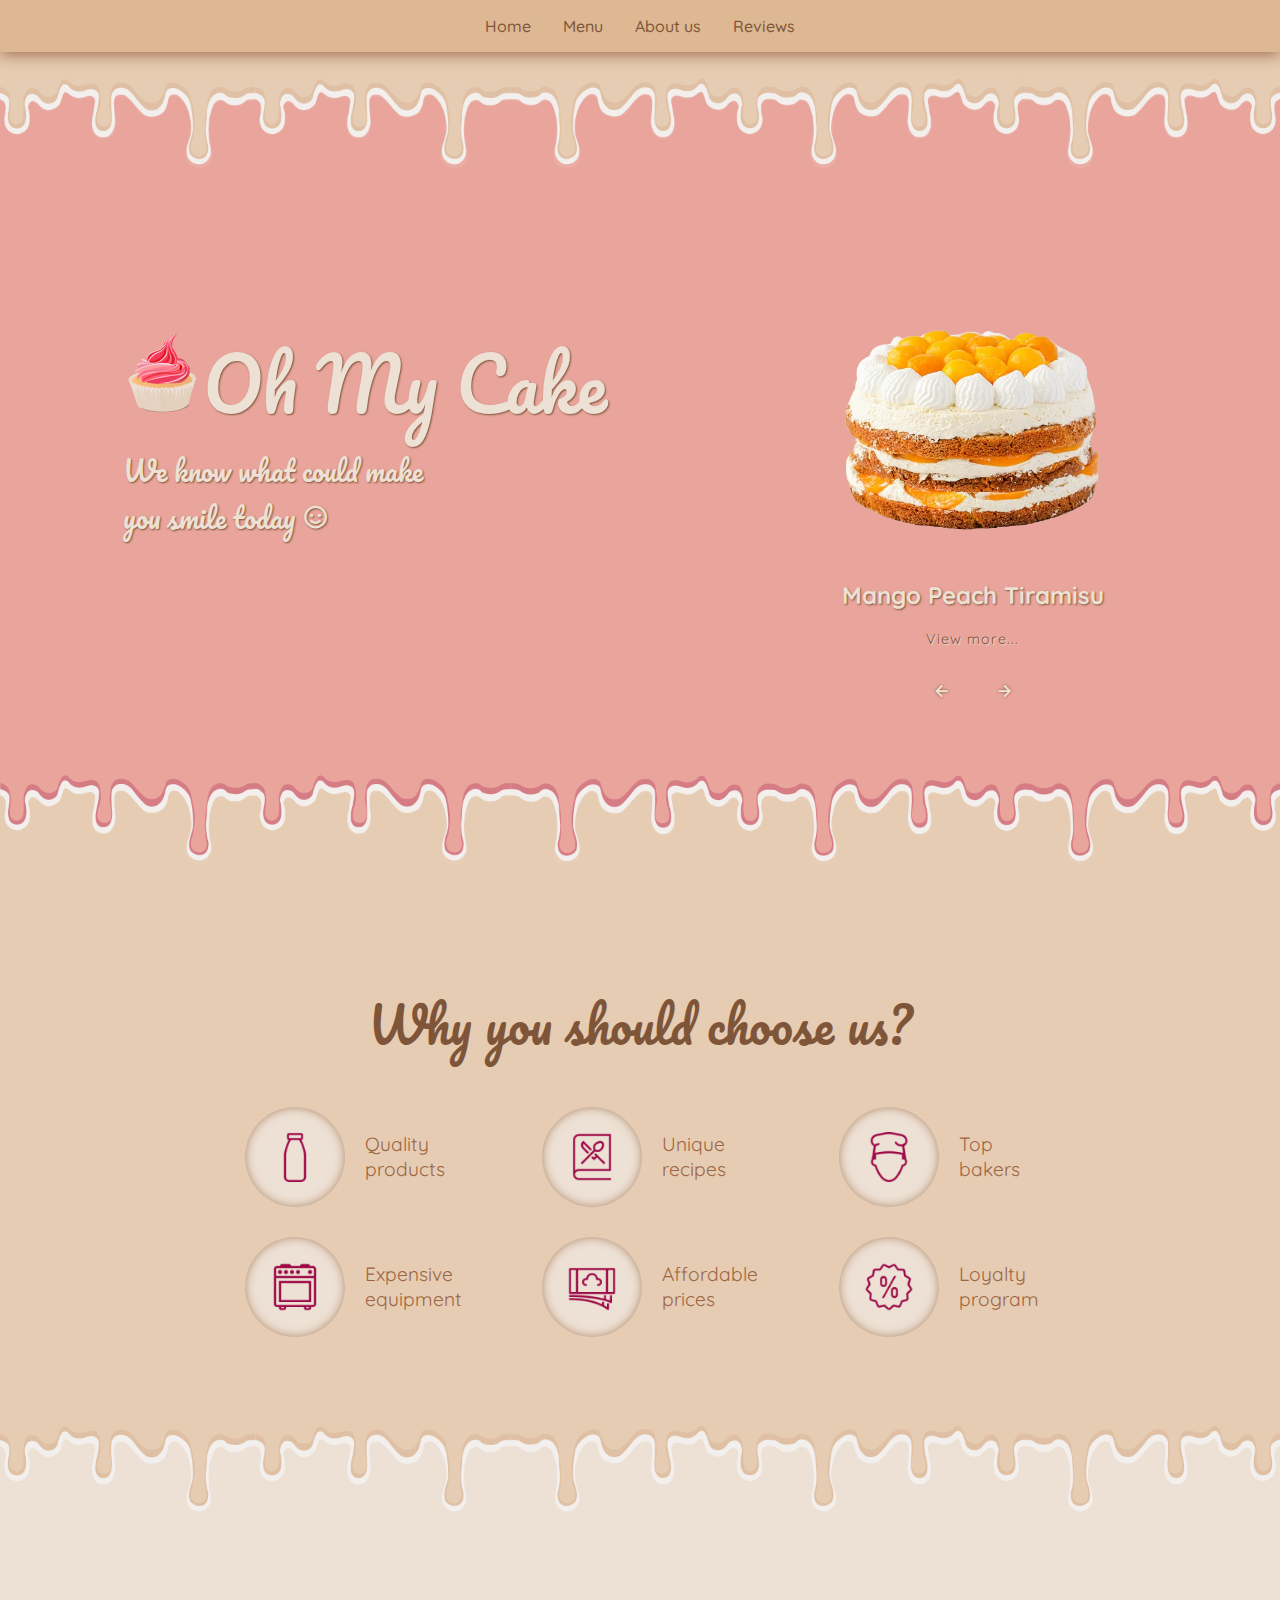
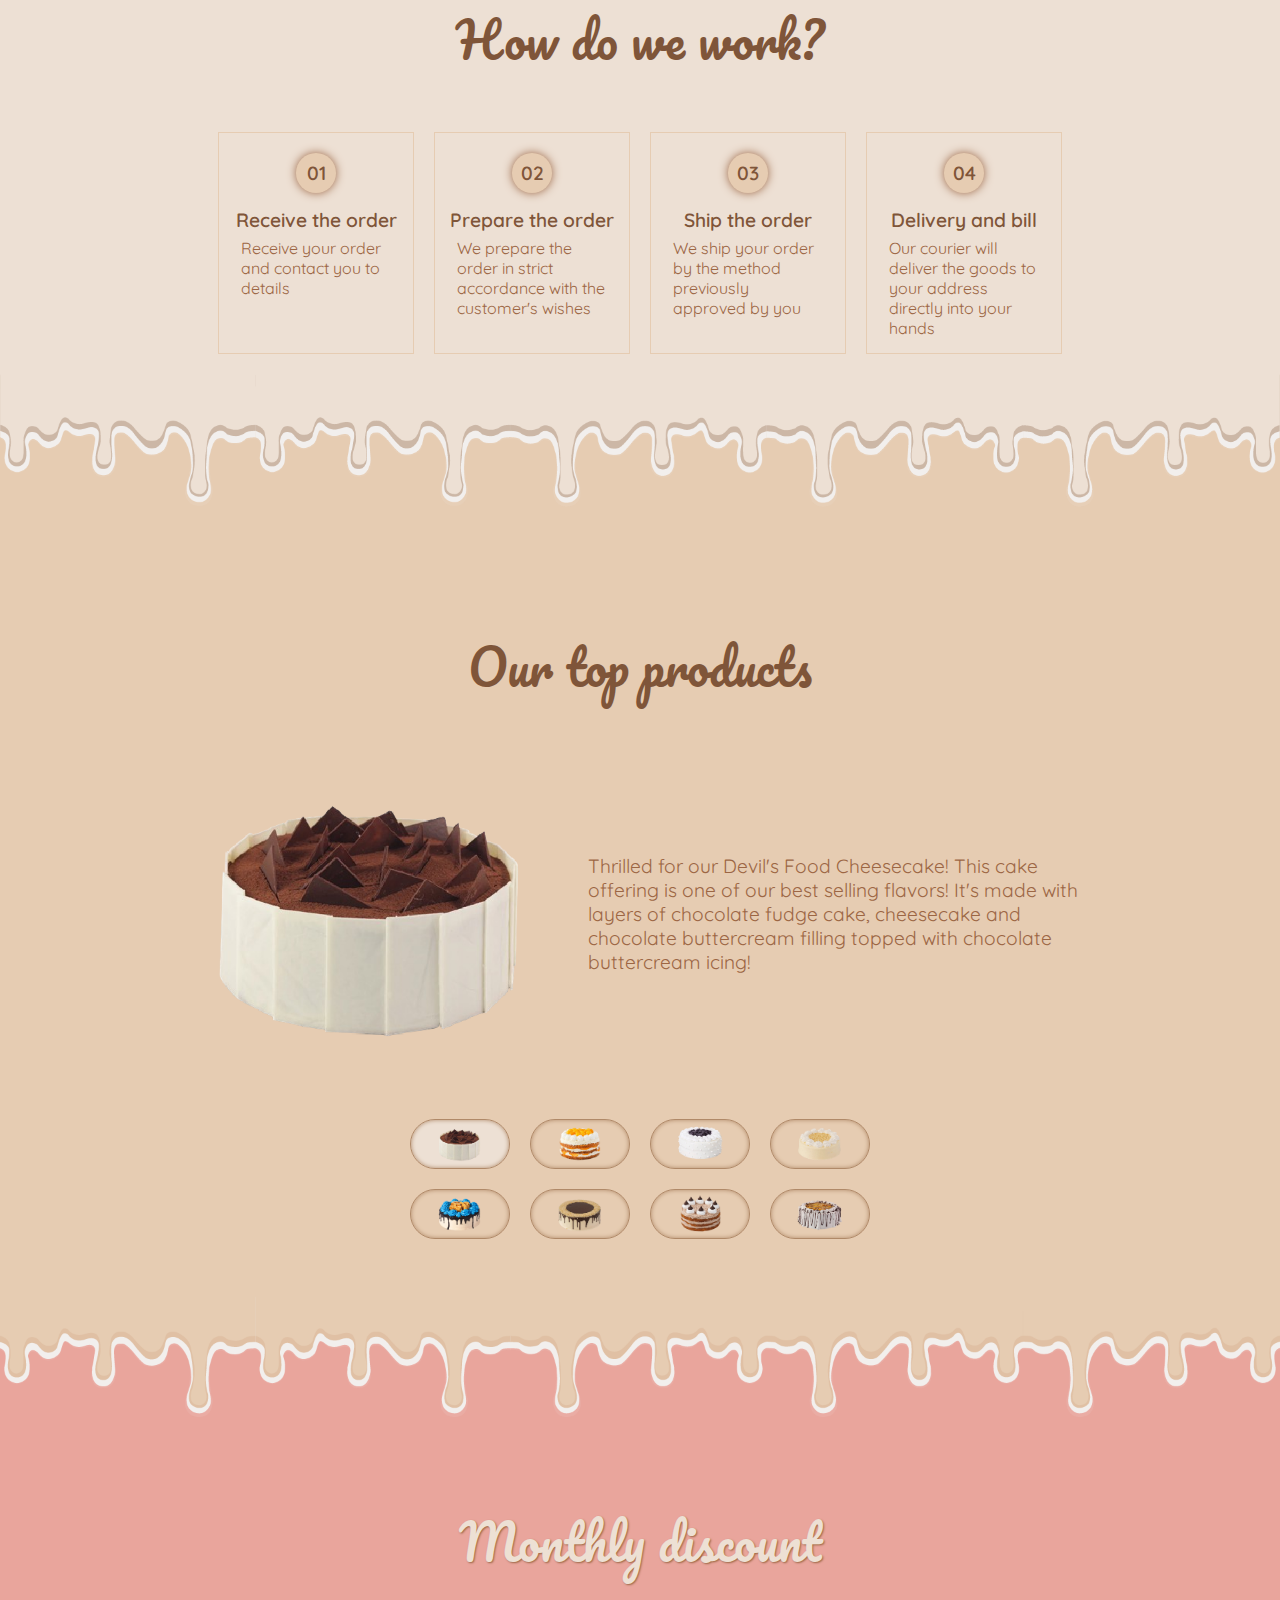
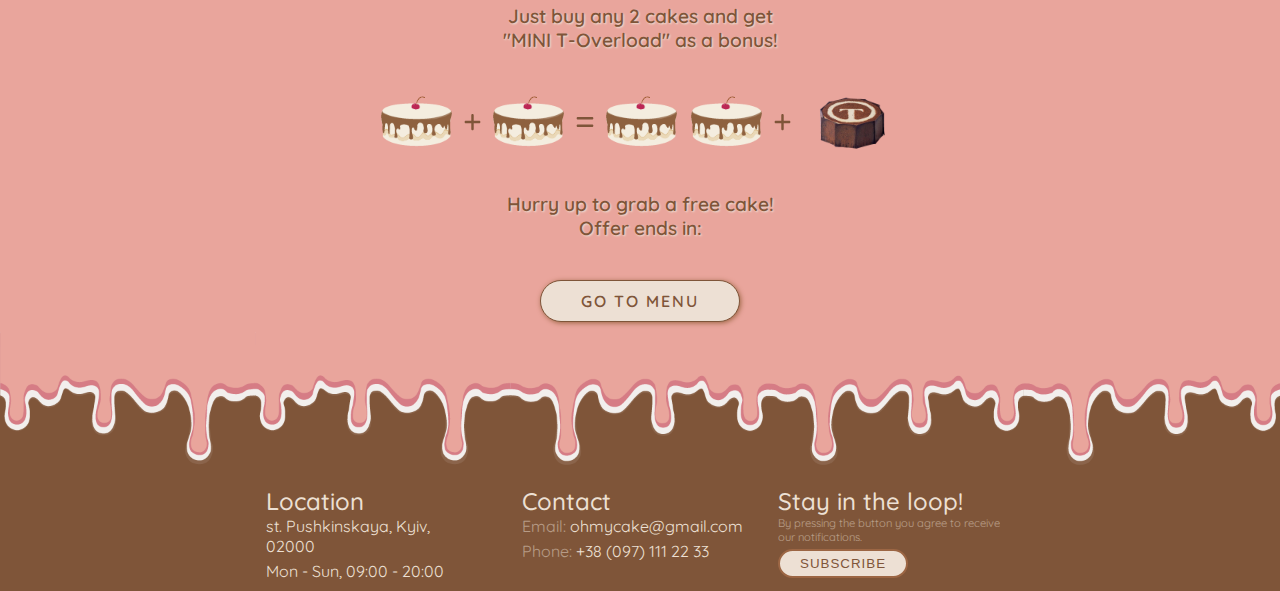
<file: index.html>
<!DOCTYPE html>
<html lang="en">
<head>
    <meta charset="UTF-8">
    <meta name="viewport" content="width=device-width, initial-scale=1.0">
    <title>OMC | Homepage</title>
    <link rel="icon" href="src/images/logo/no-text-16x16.png">
    <link href='https://unpkg.com/boxicons@2.1.4/css/boxicons.min.css' rel='stylesheet'>
    <link rel="stylesheet" href="css/style.css">
</head>
<body>
    <div class="wrapper" style="padding-top: 0px;">
        <header class="header-homepage">
            <nav class="navbar">
                <input type="checkbox" id="navbar-toggle">
                <label for="navbar-toggle" class="navbar-toggle">
                    <span></span>
                </label>
                <ul class="navbar__list">
                    <li class="navbar__item">
                        <a href="index.html" class="navbar__link">Home</a>
                    </li>
                    <li class="navbar__item">
                        <a href="pages/menu.html" class="navbar__link">Menu</a>
                    </li>
                    <li class="navbar__item">
                        <a href="pages/about.html" class="navbar__link">About us</a>
                    </li>
                    <li class="navbar__item">
                        <a href="pages/reviews.html" class="navbar__link">Reviews</a>
                    </li>
                    <li class="navbar__item">
                        <span class="navbar__row">ohmycake@gmail.com</span>
                        <span class="navbar__row">+38 (097) 111 22 33</span>
                        <span class="navbar__ navrowbar__row--mod">Oh My Cake</span>
                    </li>
                </ul>
                <a href="index.html" class="navbar__logo">
                    <img class="navbar__image" src="src/images/logo/text-100x100.png" alt="logo">
                </a>
            </nav>

            <section class="hero">
                <div class="container-xl">
                    <h2 class="hero__title">
                        <img src="src/images/logo/no-text-80x80.png" alt="logo_80x80" class="hero__logo">
                        <span class="hero__title--primary">Oh My Cake</span>
                        <span class="hero__title--secondary">
                            We know what could make you smile today
                            <i class='bx bx-smile' ></i>
                        </span>
                    </h2>
                    <div class="hero__slider slider">
                        <h3 class="slider__title">We know what could make 
                            <span class="slider__title--spec">you smile today</span>
                        </h3>
                        <div class="slider__box">
                            <div class="slider__item current">
                                <div class="slider__item-image slider__item-image--first"></div>
                                <h4 class="slider__item-title">Mango Peach Tiramisu</h4>
                                <a href="pages/menu.html" class="slider__item-link">View more...</a>
                            </div>
                            <div class="slider__item">
                                <div class="slider__item-image slider__item-image--second"></div>
                                <h4 class="slider__item-title">Red Velvet Cheesecake</h4>
                                <a href="pages/menu.html" class="slider__item-link">View more...</a>
                            </div>
                            <div class="slider__item">
                                <div class="slider__item-image slider__item-image--third"></div>
                                <h4 class="slider__item-title">Devil's Food Cheesecake</h4>
                                <a href="pages/menu.html" class="slider__item-link">View more...</a>
                            </div>
                        </div>
                        <div class="slider__buttons">
                            <button class="slider__prev">
                                <i class='bx bx-left-arrow-alt'></i>
                            </button>
                            <button class="slider__next">
                                <i class='bx bx-right-arrow-alt'></i>
                            </button>
                        </div>
                    </div>
                </div>
            </section>
        </header>

        <main class="main-homepage">
            <section class="about">
                <div class="container-xl">
                    <h2 class="about__title">Why you should choose us?</h2>
                    <div class="about__box">
                        <div class="about__item">
                            <div class="about__logo">
                                <img src="src/images/homepage/main/about/MilkLogo.png" alt="MilkLogo" class="about__image">
                            </div>
                            <p class="about__info">Quality products</p>
                        </div>
                        <div class="about__item">
                            <div class="about__logo">
                                <img src="src/images/homepage/main/about/RecipeLogo.png" alt="RecipeLogo" class="about__image">
                            </div>
                            <p class="about__info">Unique recipes</p>
                        </div>
                        <div class="about__item">
                            <div class="about__logo">
                                <img src="src/images/homepage/main/about/BakerLogo.png" alt="BakerLogo" class="about__image">
                            </div>
                            <p class="about__info">Top bakers</p>
                        </div>
                        <div class="about__item">
                            <div class="about__logo">
                                <img src="src/images/homepage/main/about/OvenLogo.png" alt="OvenLogo" class="about__image">
                            </div>
                            <p class="about__info">Expensive equipment</p>
                        </div>
                        <div class="about__item">
                            <div class="about__logo">
                                <img src="src/images/homepage/main/about/CashLogo.png" alt="CashLogo" class="about__image">
                            </div>
                            <p class="about__info">Affordable prices</p>
                        </div>
                        <div class="about__item">
                            <div class="about__logo">
                                <img src="src/images/homepage/main/about/LoyaltyLogo.png" alt="LoyaltyLogo" class="about__image">
                            </div>
                            <p class="about__info">Loyalty program</p>
                        </div>
                    </div>
                </div>
            </section>

            <section class="workflow">
                <div class="container-xl">
                    <h2 class="workflow__title">How do we work?</h2>
                    <div class="workflow__box">
                        <div class="workflow__item">
                            <div class="workflow__numbox">
                                <span class="workflow__num">01</span>
                            </div>
                            <p class="workflow__text workflow__text--primary">Receive the order</p>
                            <p class="workflow__text workflow__text--secondary">Receive your order and contact you to details</p>
                        </div>
                        <div class="workflow__item">
                            <div class="workflow__numbox">
                                <span class="workflow__num">02</span>
                            </div>
                            <p class="workflow__text workflow__text--primary">Prepare the order</p>
                            <p class="workflow__text workflow__text--secondary">We prepare the order in strict accordance with the customer's wishes</p>
                        </div>
                        <div class="workflow__item">
                            <div class="workflow__numbox">
                                <span class="workflow__num">03</span>
                            </div>
                            <p class="workflow__text workflow__text--primary">Ship the order</p>
                            <p class="workflow__text workflow__text--secondary">We ship your order by the method previously approved by you</p>
                        </div>
                        <div class="workflow__item">
                            <div class="workflow__numbox">
                                <span class="workflow__num">04</span>
                            </div>
                            <p class="workflow__text workflow__text--primary">Delivery and bill</p>
                            <p class="workflow__text workflow__text--secondary">Our courier will deliver the goods to your address directly into your hands</p>
                        </div>
                    </div>
                </div>
            </section>

            <section class="top-products">
                <div class="container-xl">
                    <h2 class="top-products__title">Our top products</h2>
                    <div class="top-products__container">
                        <img src="src/images/homepage/main/products/DevilsFood.png" alt="" class="top-products__image">
                        <p class="top-products__info">
                            Thrilled for our Devil's Food Cheesecake! This cake offering is one of our best selling flavors! It's made with layers of chocolate fudge cake, cheesecake and chocolate buttercream filling topped with chocolate buttercream icing!
                        </p>
                    </div>
                    <div class="top-products__buttons">
                        <button id="DevilsFood" class="active"></button>
                        <button id="MangoPeach"></button>
                        <button id="BlueberryCheese"></button>
                        <button id="BrazoSansrival"></button>
                        <button id="CappuccinoChoco"></button>
                        <button id="ChocoSansrival"></button>
                        <button id="HersheysKisses"></button>
                        <button id="MangoSymphony"></button>
                    </div>
                </div>
            </section>

            <section class="discount">
                <div class="container-xl">
                    <h2 class="discount__title">Monthly discount</h2>
                    <p class="discount__description">Just buy any 2 cakes and get "MINI T-Overload" as a bonus!</p>
                    <div class="discount__gallery">
                        <img src="src/images/homepage/main/discount/cakeLogo.png" alt="" class="discount__cake">
                        <img src="src/images/homepage/main/discount/plus-lg.svg" alt="" class="discount__plus">
                        <img src="src/images/homepage/main/discount/cakeLogo.png" alt="" class="discount__cake">
                        <img src="src/images/homepage/main/discount/equals-lg.svg" alt="" class="discount__equals">
                        <img src="src/images/homepage/main/discount/cakeLogo.png" alt="" class="discount__cake">
                        <img src="src/images/homepage/main/discount/cakeLogo.png" alt="" class="discount__cake">
                        <img src="src/images/homepage/main/discount/plus-lg.svg" alt="" class="discount__plus">
                        <div class="discount__bonus"></div>
                    </div>
                    <p class="discount__info">Hurry up to grab a free cake! Offer ends in:</p>
                    <span class="discount__countdown" id="countdown"></span>
                    <a href="pages/menu.html" class="discount__link">go to menu</a>
                </div>
            </section>
        </main>

        <footer class="footer footer--special">
            <div class="location">
                <h3 class="location__title">Location</h3>
                <div class="location__info">
                    <a href="https://maps.app.goo.gl/t1Ky6XBPUGSfuJfj9" target="_blank" class="location__place">
                        st. Pushkinskaya, Kyiv, 02000
                    </a>
                    <p class="location__time">Mon - Sun, 09:00 - 20:00</p>
                </div>
            </div>
            <div class="contact">
                <h3 class="contact__title">Contact</h3>
                <div class="contact__info">
                    <p class="contact__text">
                        <span class="contact__text--special">Email:</span>
                        ohmycake@gmail.com
                    </p>
                    <p class="contact__text">
                        <span class="contact__text--special">Phone:</span>
                        +38 (097) 111 22 33
                    </p>
                </div>
            </div>
            <div class="subscribe">
                <h3 class="subscribe__title">Stay in the loop!</h3>
                <form action="mailto:ohmycake@gmail.com" class="subscribe__form">
                    <input class="subscribe__subject" name="subject" value="I&nbsp;want&nbsp;to&nbsp;subscribe." hidden>
                    <input class="subscribe__body" name="body" value="Hey&nbsp;Oh&nbsp;My&nbsp;Cake,&nbsp;I'd&nbsp;want&nbsp;to&nbsp;become&nbsp;a&nbsp;subscriber&nbsp;in&nbsp;order&nbsp;to&nbsp;receive&nbsp;any&nbsp;notifications&nbsp;of&nbsp;yours." hidden>
                    <p class="subscribe__warn">By pressing the button you agree to receive our notifications.</p>
                    <button class="subscribe__submit" type="submit">Subscribe</button>
                </form>
            </div>
        </footer>
    </div>

    <script src="js/main.js"></script>
</body>
</html>
</file>
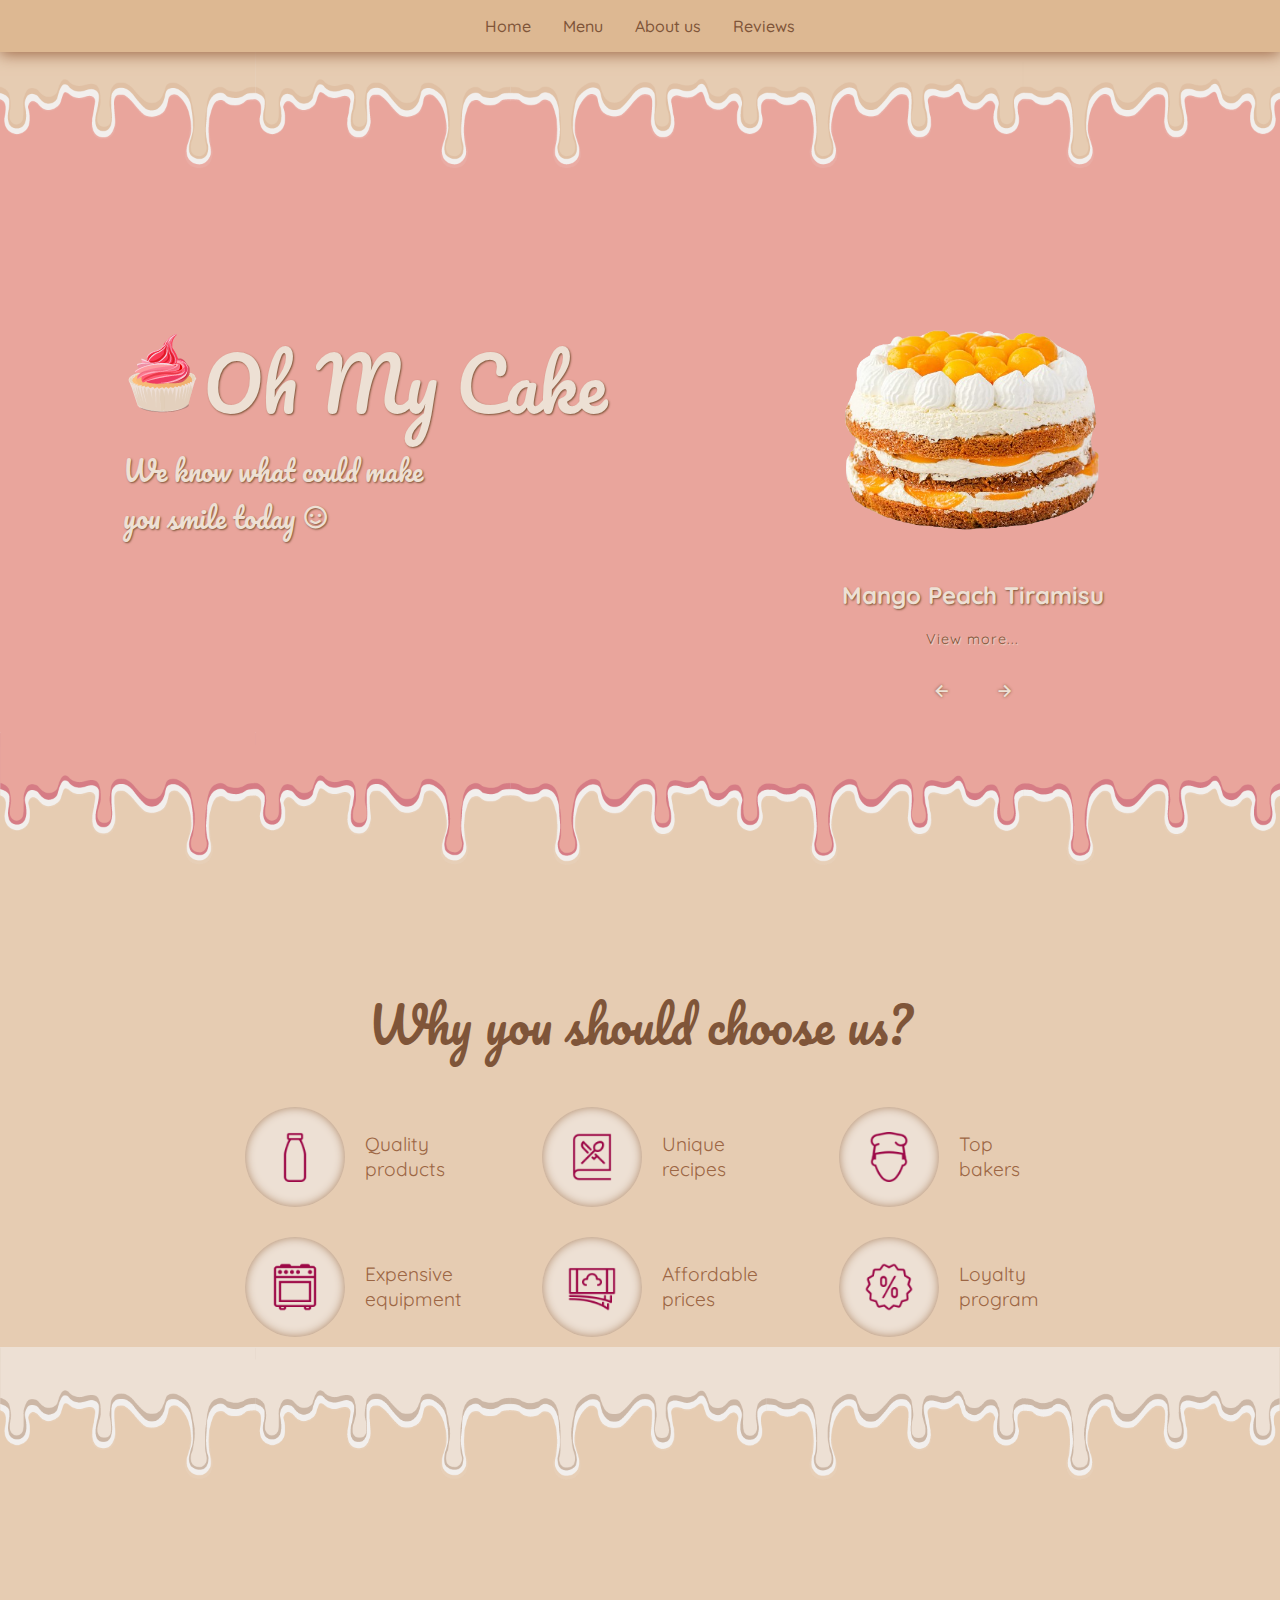
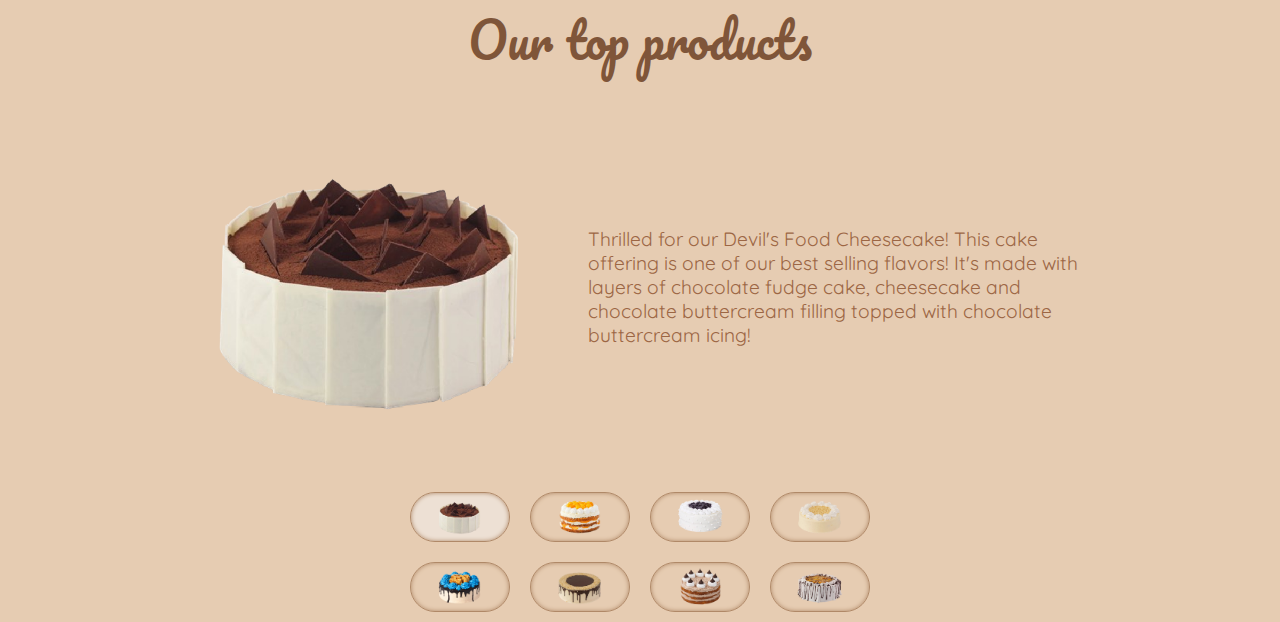
<file: homepage.html>
<!DOCTYPE html>
<html lang="en">
<head>
    <meta charset="UTF-8">
    <meta name="viewport" content="width=device-width, initial-scale=1.0">
    <title>OMC | Homepage</title>
    <link rel="icon" href="src/images/logo/no-text-16x16.png">
    <link href='https://unpkg.com/boxicons@2.1.4/css/boxicons.min.css' rel='stylesheet'>
    <link rel="stylesheet" href="css/style.css">
</head>
<body>
    <div class="wrapper" style="padding-top: 0px;">
        <header class="header-homepage">
            <nav class="navbar">
                <input type="checkbox" id="navbar-toggle">
                <label for="navbar-toggle" class="navbar-toggle">
                    <span></span>
                </label>
                <ul class="navbar__list">
                    <li class="navbar__item">
                        <a href="homepage.html" class="navbar__link">Home</a>
                    </li>
                    <li class="navbar__item">
                        <a href="pages/menu.html" class="navbar__link">Menu</a>
                    </li>
                    <li class="navbar__item">
                        <a href="pages/about.html" class="navbar__link">About us</a>
                    </li>
                    <li class="navbar__item">
                        <a href="pages/reviews.html" class="navbar__link">Reviews</a>
                    </li>
                    <li class="navbar__item">
                        <span class="navbar__row">ohmycake@gmail.com</span>
                        <span class="navbar__row">+38 (097) 402 72 26</span>
                        <span class="navbar__row navbar__row--mod">Oh My Cake</span>
                    </li>
                </ul>
                <a href="homepage.html" class="navbar__logo">
                    <img class="navbar__image" src="src/images/logo/text-50x50.png" alt="logo">
                </a>
            </nav>

            <section class="hero">
                <div class="container-xl">
                    <h2 class="hero__title">
                        <img src="src/images/logo/no-text-80x80.png" alt="logo_80x80" class="hero__logo">
                        <span class="hero__title--primary">Oh My Cake</span>
                        <span class="hero__title--secondary">
                            We know what could make you smile today
                            <i class='bx bx-smile' ></i>
                        </span>
                    </h2>
                    <div class="hero__slider slider">
                        <h3 class="slider__title">We know what could make 
                            <span class="slider__title--spec">you smile today</span>
                        </h3>
                        <div class="slider__box">
                            <div class="slider__item current">
                                <div class="slider__item-image slider__item-image--first"></div>
                                <h4 class="slider__item-title">Mango Peach Tiramisu</h4>
                                <a href="pages/menu.html" class="slider__item-link">View more...</a>
                            </div>
                            <div class="slider__item">
                                <div class="slider__item-image slider__item-image--second"></div>
                                <h4 class="slider__item-title">Red Velvet Cheesecake</h4>
                                <a href="pages/menu.html" class="slider__item-link">View more...</a>
                            </div>
                            <div class="slider__item">
                                <div class="slider__item-image slider__item-image--third"></div>
                                <h4 class="slider__item-title">Devil's Food Cheesecake</h4>
                                <a href="pages/menu.html" class="slider__item-link">View more...</a>
                            </div>
                        </div>
                        <div class="slider__buttons">
                            <button class="slider__prev">
                                <i class='bx bx-left-arrow-alt'></i>
                            </button>
                            <button class="slider__next">
                                <i class='bx bx-right-arrow-alt'></i>
                            </button>
                        </div>
                    </div>
                </div>
            </section>
        </header>

        <main class="main-homepage">
            <section class="about">
                <div class="container-xl">
                    <h2 class="about__title">Why you should choose us?</h2>
                    <div class="about__box">
                        <div class="about__item">
                            <div class="about__logo">
                                <img src="src/images/homepage/main/about/MilkLogo.png" alt="MilkLogo" class="about__image">
                            </div>
                            <p class="about__info">Quality products</p>
                        </div>
                        <div class="about__item">
                            <div class="about__logo">
                                <img src="src/images/homepage/main/about/RecipeLogo.png" alt="RecipeLogo" class="about__image">
                            </div>
                            <p class="about__info">Unique recipes</p>
                        </div>
                        <div class="about__item">
                            <div class="about__logo">
                                <img src="src/images/homepage/main/about/BakerLogo.png" alt="BakerLogo" class="about__image">
                            </div>
                            <p class="about__info">Top bakers</p>
                        </div>
                        <div class="about__item">
                            <div class="about__logo">
                                <img src="src/images/homepage/main/about/OvenLogo.png" alt="OvenLogo" class="about__image">
                            </div>
                            <p class="about__info">Expensive equipment</p>
                        </div>
                        <div class="about__item">
                            <div class="about__logo">
                                <img src="src/images/homepage/main/about/CashLogo.png" alt="CashLogo" class="about__image">
                            </div>
                            <p class="about__info">Affordable prices</p>
                        </div>
                        <div class="about__item">
                            <div class="about__logo">
                                <img src="src/images/homepage/main/about/LoyaltyLogo.png" alt="LoyaltyLogo" class="about__image">
                            </div>
                            <p class="about__info">Loyalty program</p>
                        </div>
                    </div>
                </div>
            </section>

            <section class="empty">

            </section>

            <section class="top-products">
                <div class="container-xl">
                    <h2 class="top-products__title">Our top products</h2>
                    <div class="top-products__container">
                        <img src="src/images/homepage/main/products/DevilsFood.png" alt="" class="top-products__image">
                        <p class="top-products__info">
                            Thrilled for our Devil's Food Cheesecake! This cake offering is one of our best selling flavors! It's made with layers of chocolate fudge cake, cheesecake and chocolate buttercream filling topped with chocolate buttercream icing!
                        </p>
                    </div>
                    <div class="top-products__buttons">
                        <button id="DevilsFood" class="active"></button>
                        <button id="MangoPeach"></button>
                        <button id="BlueberryCheese"></button>
                        <button id="BrazoSansrival"></button>
                        <button id="CappuccinoChoco"></button>
                        <button id="ChocoSansrival"></button>
                        <button id="HersheysKisses"></button>
                        <button id="MangoSymphony"></button>
                    </div>
                </div>
            </section>
        </main>

    </div>

    <script src="js/main.js"></script>
</body>
</html>
</file>
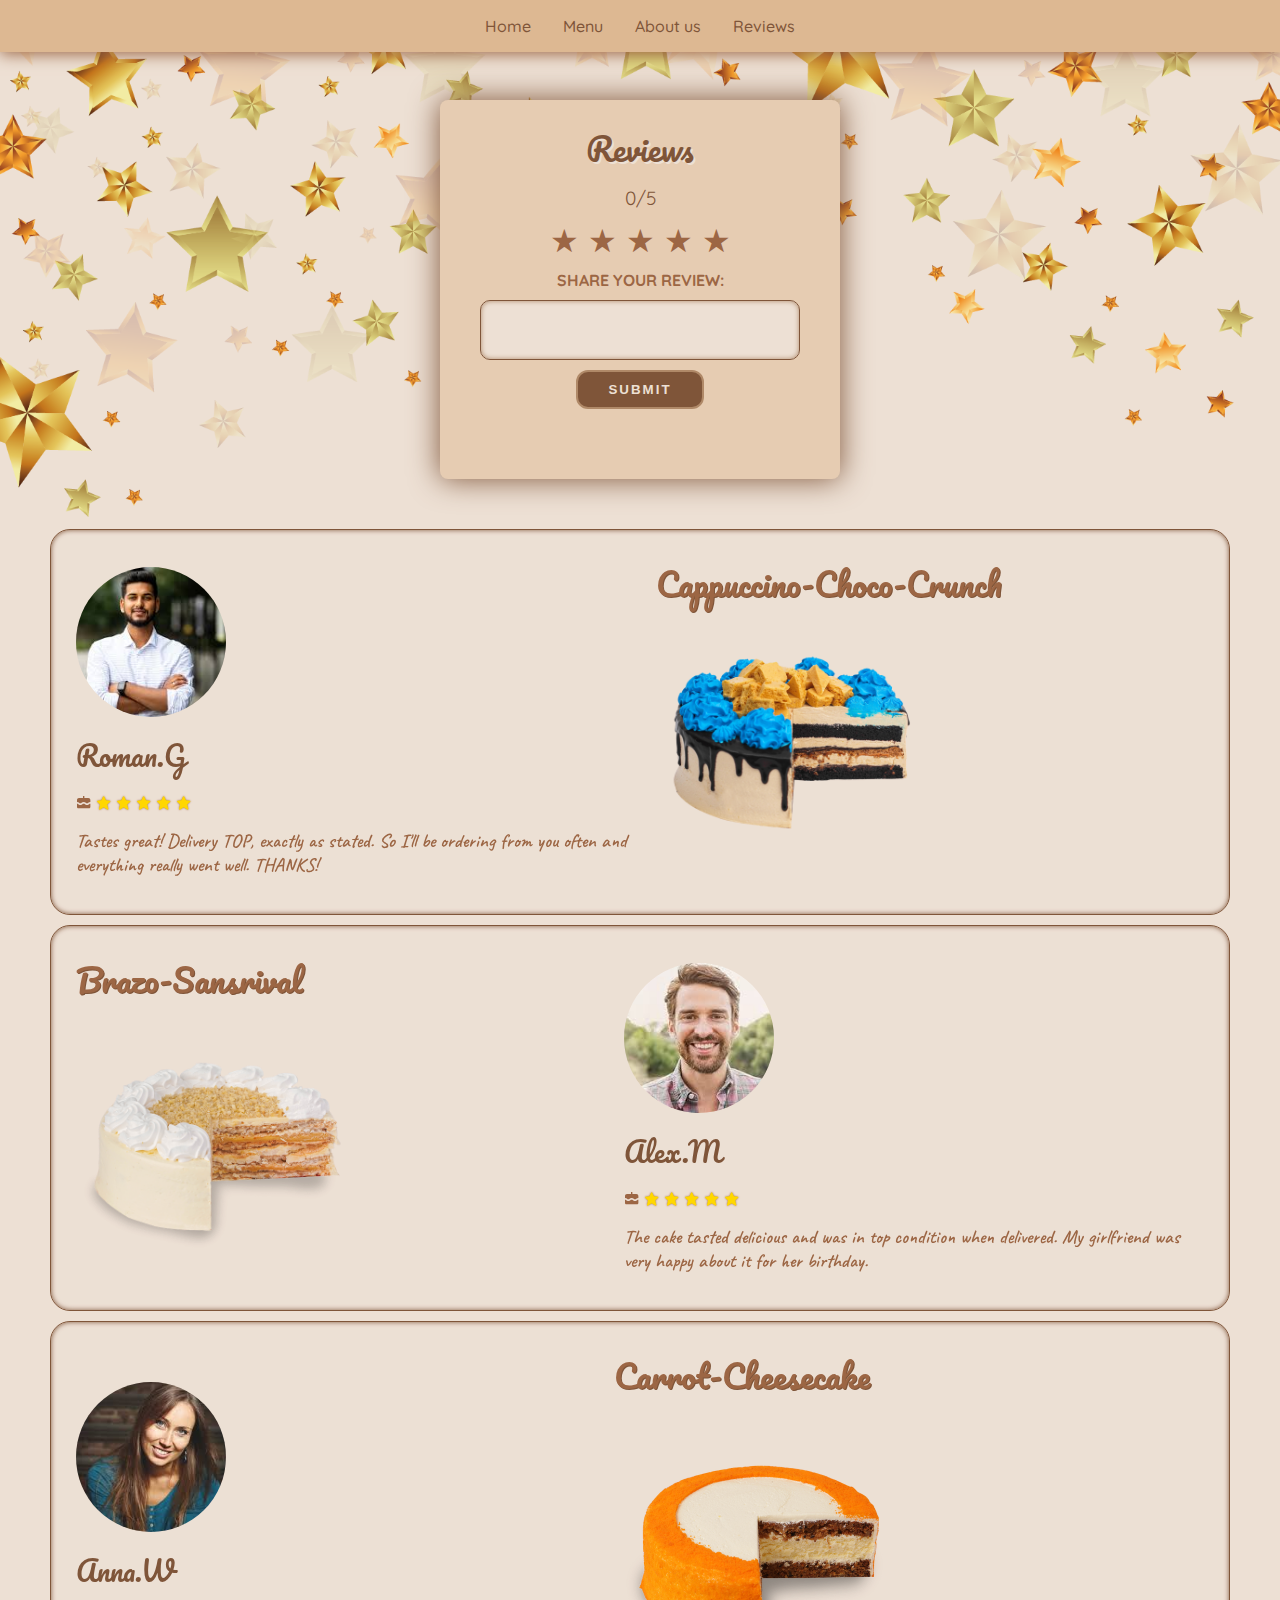
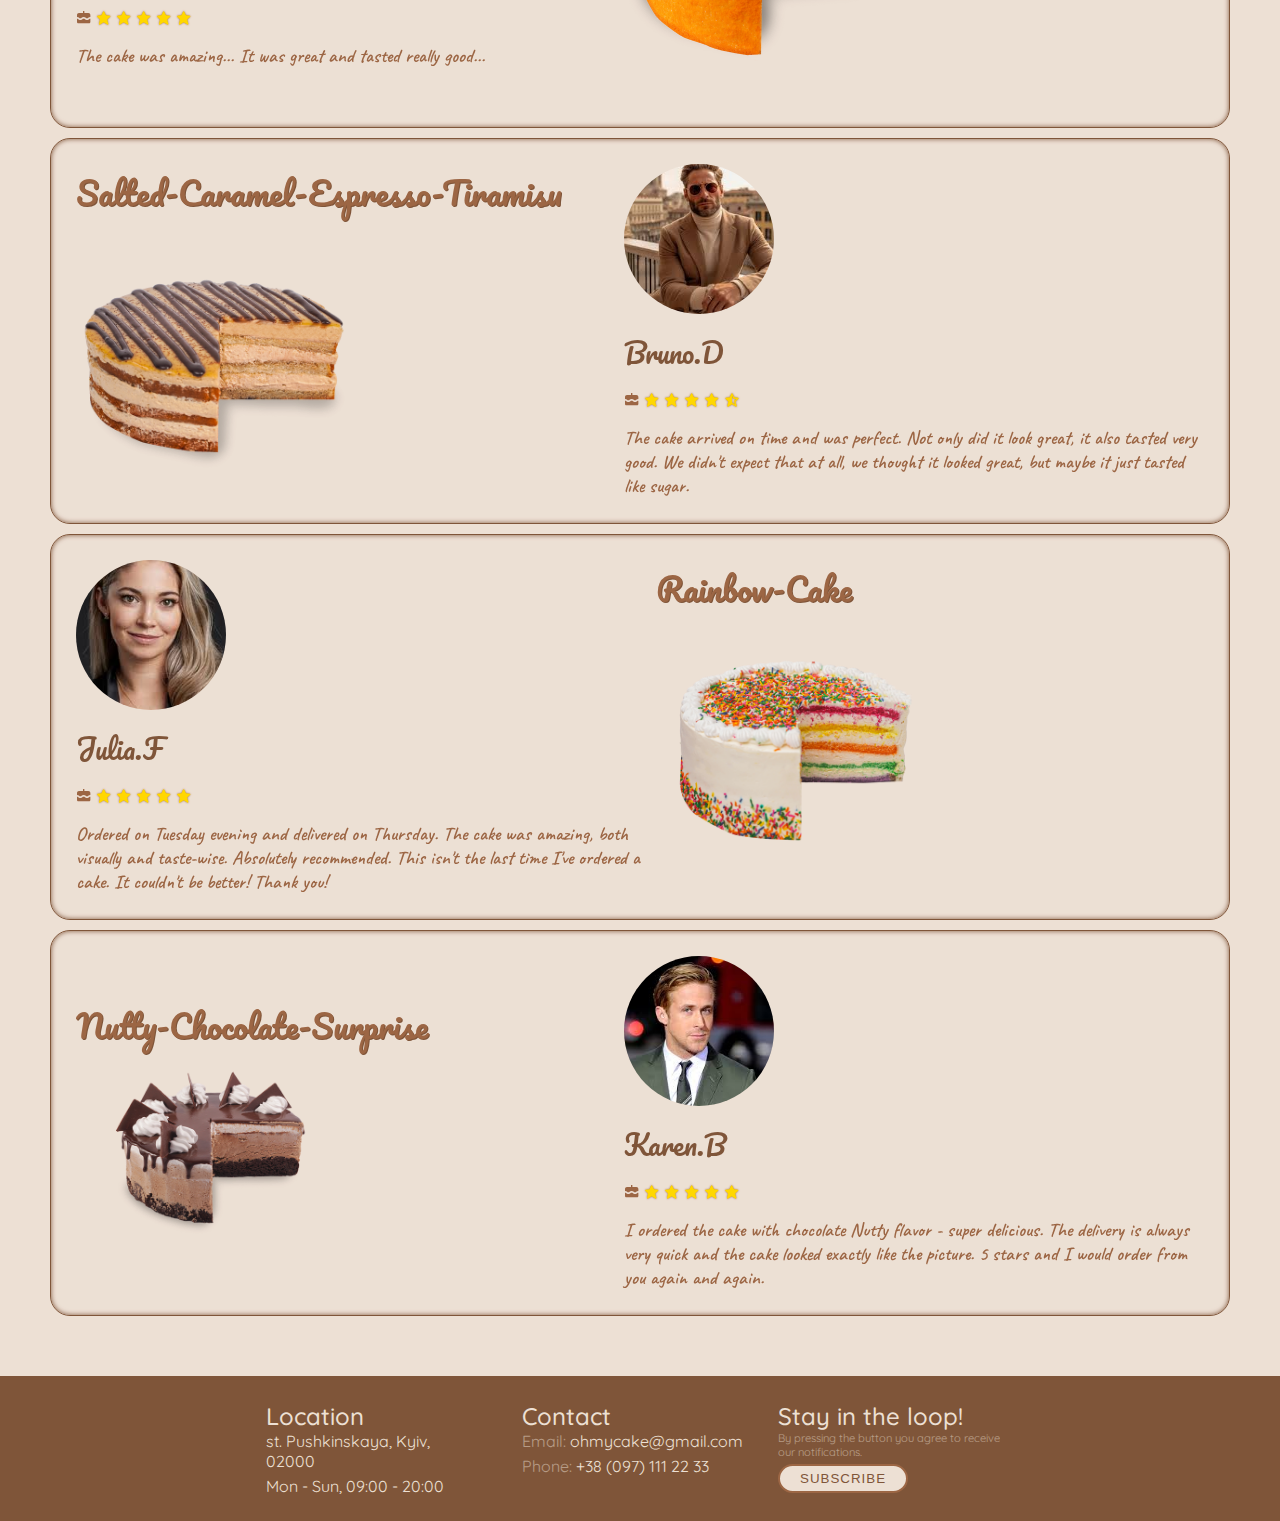
<file: pages/reviews.html>
<!DOCTYPE html>
<html lang="en">

<head>
    <meta charset="UTF-8">
    <meta name="viewport" content="width=device-width, initial-scale=1.0">
    <title>OMC | Reviews</title>
    <link rel="icon" href="../src/images/logo/no-text-16x16.png">
    <link href='https://unpkg.com/boxicons@2.1.4/css/boxicons.min.css' rel='stylesheet'>
    <link rel="stylesheet" href="../css/style.css">
</head>

<body>
    <div class="wrapper" style="padding-top: 50px;">
        <header class="header-reviews">
            <nav class="navbar">
                <input type="checkbox" id="navbar-toggle">
                <label for="navbar-toggle" class="navbar-toggle">
                    <span></span>
                </label>
                <ul class="navbar__list">
                    <li class="navbar__item">
                        <a href="../index.html" class="navbar__link">Home</a>
                    </li>
                    <li class="navbar__item">
                        <a href="menu.html" class="navbar__link">Menu</a>
                    </li>
                    <li class="navbar__item">
                        <a href="about.html" class="navbar__link">About us</a>
                    </li>
                    <li class="navbar__item">
                        <a href="reviews.html" class="navbar__link">Reviews</a>
                    </li>
                    <li class="navbar__item">
                        <span class="navbar__row">ohmycake@gmail.com</span>
                        <span class="navbar__row">+38 (097) 111 22 33</span>
                        <span class="navbar__row navbar__row--mod">Oh My Cake</span>
                    </li>
                </ul>
                <a href="../index.html" class="navbar__logo">
                    <img class="navbar__image" src="../src/images/logo/text-100x100.png" alt="logo">
                </a>
            </nav>
        </header>
        
        <main class="main-reviews">
                <div class="container-xl">
                    <div class="container-reviews">
                        <h2 class="container-reviews__title">Reviews</h2>
                        <div class="container-reviews__rating">
                            <span class="container-reviews__range" id="rating">0</span>/5
                        </div>
                        <div class="stars" id="stars">
                            <span class="star" data-value="1">★</span>
                            <span class="star" data-value="2">★</span>
                            <span class="star" data-value="3">★</span>
                            <span class="star" data-value="4">★</span>
                            <span class="star" data-value="5">★</span>
                        </div>
                        <p class="container-reviews__text">Share your review:</p>

                        <textarea class="container-reviews__textarea" id="review"></textarea>
                        
                        <button class="container-reviews__submit" id="submit">Submit</button>
                        <div class="reviews" id="reviews">
                        </div>
                    </div>

                    <div class="user-review">
                        <div class="user-review__subject">
                            <h3 class="user-review__subject--title">Cappuccino-Choco-Crunch</h3>
                            <img class="user-review__subject--image" src="../src/images/review/main/cappuccino-choco-crunch-590-2.png" alt="cake">
                        </div>
                        <div class="user-review__person">
                            <img class="user-review__photo" src="../src/images/review/customers/roma.jpeg" alt="man">
                            <h3 class="user-review__name">Roman.G</h3>
                            <div class="star">
                                <i class='bx bxs-cake'></i>
                                <i class='bx bxs-star'></i>
                                <i class='bx bxs-star'></i>
                                <i class='bx bxs-star'></i>
                                <i class='bx bxs-star'></i>
                                <i class='bx bxs-star'></i>
                            </div>
                            <p class="user-review__text">
                                Tastes great! Delivery TOP, exactly as stated. So I'll be ordering from you often and everything really went well. THANKS!
                            </p>
                        </div>
                    </div>

                    <div class="user-review">
                        <div class="user-review__subject">
                            <h3 class="user-review__subject--title">Brazo-Sansrival</h3>
                            <img class="user-review__subject--image" src="../src/images/review/main/new-brazo-sansrival-590-2.png" alt="cake">
                        </div>
                        <div class="user-review__person">
                            <img class="user-review__photo" src="../src/images/review/customers/alex.jpeg" alt="man">
                            <h3 class="user-review__name">Alex.M</h3>
                            <div class="star">
                                <i class='bx bxs-cake'></i>
                                <i class='bx bxs-star'></i>
                                <i class='bx bxs-star'></i>
                                <i class='bx bxs-star'></i>
                                <i class='bx bxs-star'></i>
                                <i class='bx bxs-star'></i>
                            </div>
                            <p class="user-review__text">
                                The cake tasted delicious and was in top condition when delivered. My girlfriend was very happy about it for her birthday.
                            </p>
                        </div>
                    </div>

                    <div class="user-review">
                        <div class="user-review__subject">
                            <h3 class="user-review__subject--title">Carrot-Cheesecake</h3>
                            <img class="user-review__subject--image" src="../src/images/review/main/new-carrot-cheesecake-590-2.png" alt="cake">
                        </div>
                        <div class="user-review__person">
                            <img class="user-review__photo" src="../src/images/review/customers/anna.jpeg" alt="woman">
                            <h3 class="user-review__name">Anna.W</h3>
                            <div class="star">
                                <i class='bx bxs-cake'></i>
                                <i class='bx bxs-star'></i>
                                <i class='bx bxs-star'></i>
                                <i class='bx bxs-star'></i>
                                <i class='bx bxs-star'></i>
                                <i class='bx bxs-star'></i>
                            </div>
                            <p class="user-review__text">The cake was amazing...
                                It was great and tasted really good...
                            </p>
                        </div>
                    </div>

                    <div class="user-review">

                        <div class="user-review__subject">
                            <h3 class="user-review__subject--title">Salted-Caramel-Espresso-Tiramisu</h3>
                            <img class="user-review__subject--image" src="../src/images/review/main/new-salted-caramel-espresso-tiramisu-590-2.png"
                                alt="cake">
                        </div>
                        <div class="user-review__person">
                            <img class="user-review__photo" src="../src/images/review/customers/bruno.jpeg" alt="man">
                            <h3 class="user-review__name">Bruno.D</h3>
                            <div class="star">
                                <i class='bx bxs-cake'></i>
                                <i class='bx bxs-star'></i>
                                <i class='bx bxs-star'></i>
                                <i class='bx bxs-star'></i>
                                <i class='bx bxs-star'></i>
                                <i class='bx bxs-star-half'></i>
                            </div>
                            <p class="user-review__text">
                                The cake arrived on time and was perfect. Not only did it look great, it also tasted very good. We didn't expect that at all, we thought it looked great, but maybe it just tasted like sugar.
                            </p>
                        </div>
                    </div>

                    <div class="user-review">

                        <div class="user-review__subject">
                            <h3 class="user-review__subject--title">Rainbow-Cake</h3>
                            <img class="user-review__subject--image" src="../src/images/review/main/rainbow-cake-590-2.png" alt="cake">
                        </div>
                        <div class="user-review__person">
                            <img class="user-review__photo" src="../src/images/review/customers/julia.jpeg" alt="woman">
                            <h3 class="user-review__name">Julia.F</h3>
                            <div class="star">
                                <i class='bx bxs-cake'></i>
                                <i class='bx bxs-star'></i>
                                <i class='bx bxs-star'></i>
                                <i class='bx bxs-star'></i>
                                <i class='bx bxs-star'></i>
                                <i class='bx bxs-star'></i>
                            </div>
                            <p class="user-review__text">
                                Ordered on Tuesday evening and delivered on Thursday. The cake was amazing, both visually and taste-wise. Absolutely recommended. This isn't the last time I've ordered a cake. It couldn't be better! Thank you!
                            </p>
                        </div>
                    </div>

                    <div class="user-review">

                        <div class="user-review__subject">
                            <h3 class="user-review__subject--title">Nutty-Chocolate-Surprise</h3>
                            <img class="user-review__subject--image" src="../src/images/review/main/nutty-chocolate-surprise-590-2.png" alt="cake">
                        </div>
                        <div class="user-review__person">
                            <img class="user-review__photo" src="../src/images/review/customers/Karen.jpeg" alt="man">
                            <h3 class="user-review__name">Karen.B</h3>
                            <div class="star">
                                <i class='bx bxs-cake'></i>
                                <i class='bx bxs-star'></i>
                                <i class='bx bxs-star'></i>
                                <i class='bx bxs-star'></i>
                                <i class='bx bxs-star'></i>
                                <i class='bx bxs-star'></i>
                            </div>
                            <p class="user-review__text">
                                I ordered the cake with chocolate Nutty flavor - super delicious.
                                The delivery is always very quick and the cake looked exactly like the picture.
                                5 stars and I would order from you again and again.
                            </p>
                        </div>
                    </div>
                </div>
        </main>

        <footer class="footer">
            <div class="location">
                <h3 class="location__title">Location</h3>
                <div class="location__info">
                    <a href="https://maps.app.goo.gl/t1Ky6XBPUGSfuJfj9" target="_blank" class="location__place">
                        st. Pushkinskaya, Kyiv, 02000
                    </a>
                    <p class="location__time">Mon - Sun, 09:00 - 20:00</p>
                </div>
            </div>
            <div class="contact">
                <h3 class="contact__title">Contact</h3>
                <div class="contact__info">
                    <p class="contact__text">
                        <span class="contact__text--special">Email:</span>
                        ohmycake@gmail.com
                    </p>
                    <p class="contact__text">
                        <span class="contact__text--special">Phone:</span>
                        +38 (097) 111 22 33
                    </p>
                </div>
            </div>
            <div class="subscribe">
                <h3 class="subscribe__title">Stay in the loop!</h3>
                <form action="mailto:ohmycake@gmail.com" class="subscribe__form">
                    <input class="subscribe__subject" name="subject" value="I&nbsp;want&nbsp;to&nbsp;subscribe." hidden>
                    <input class="subscribe__body" name="body"
                        value="Hey&nbsp;Oh&nbsp;My&nbsp;Cake,&nbsp;I'd&nbsp;want&nbsp;to&nbsp;become&nbsp;a&nbsp;subscriber&nbsp;in&nbsp;order&nbsp;to&nbsp;receive&nbsp;any&nbsp;notifications&nbsp;of&nbsp;yours."
                        hidden>
                    <p class="subscribe__warn">By pressing the button you agree to receive our notifications.</p>
                    <button class="subscribe__submit" type="submit">Subscribe</button>
                </form>
            </div>
        </footer>
    </div>
    <script src="../js/reviews.js"></script>
</body>

</html>
</file>
<file: css/style.css>
@charset "UTF-8";
@import url("https://fonts.googleapis.com/css2?family=Quicksand:wght@300..700&display=swap");
@import url("https://fonts.googleapis.com/css2?family=Pacifico&family=Quicksand:wght@300..700&display=swap");
@import url("https://fonts.googleapis.com/css2?family=Caveat:wght@400..700&family=Pacifico&family=Quicksand:wght@300..700&display=swap");
*,
*::before,
*::after {
  box-sizing: border-box;
  margin: 0;
  padding: 0;
  border: 0;
}

html {
  font-size: 16px;
}

body {
  font-family: "Quicksand", sans-serif;
  font-size: 1rem;
  color: #9c6644;
  overflow-y: scroll;
}

ul, ol {
  list-style: none;
}

a {
  text-decoration: none;
}

.wrapper {
  padding-top: 70px;
  background-color: #EDE0D4;
}
.wrapper .container-xl {
  max-width: 1200px;
  margin-inline: auto;
}

.navbar {
  position: fixed;
  top: 0;
  left: 0;
  width: 100%;
  padding: 18px;
  background-color: #DDB892;
  box-shadow: 0px 2px 15px #9c6644;
  z-index: 900;
}
.navbar__list {
  position: absolute;
  top: 51px;
  left: -150px;
  display: flex;
  flex-direction: column;
  width: 150px;
  height: 250px;
  margin-top: 10px;
  background-color: #E6CCB2;
  border-right: 5px solid #DDB892;
  border-bottom: 5px solid #DDB892;
  border-radius: 0px 0px 10px 0px;
  opacity: 1;
  transition: all 0.6s ease-in-out;
  z-index: 1000;
}
.navbar__item:last-of-type {
  display: flex;
  align-self: center;
  align-items: center;
  flex-direction: column;
  margin-block: auto 10px;
  font-size: 0.6rem;
  color: #b08968;
}
.navbar__item:last-of-type .navbar__row--mod {
  font-family: "Pacifico", cursive;
}
.navbar__link {
  display: block;
  padding: 10px;
  font-size: 14px;
  font-weight: 500;
  color: #7f5539;
  transition: all 0.6s;
}
.navbar__link:focus-visible, .navbar__link:hover {
  background-color: #9c6644;
  color: #EDE0D4;
}
.navbar #navbar-toggle {
  display: none;
}
.navbar #navbar-toggle:checked ~ .navbar__list {
  transform: translateX(150px);
  box-shadow: 2px 10px 15px #9c6644;
}
.navbar .navbar-toggle {
  position: relative;
  display: block;
  height: 25px;
  width: 30px;
}
.navbar .navbar-toggle::before, .navbar .navbar-toggle::after, .navbar .navbar-toggle span {
  position: absolute;
  width: 90%;
  height: 3px;
  transition: all 0.4s;
  background-color: #7f5539;
}
.navbar .navbar-toggle::before {
  content: "";
  top: 0;
}
.navbar .navbar-toggle::after {
  content: "";
  bottom: 0;
}
.navbar .navbar-toggle span {
  top: 11px;
}
.navbar #navbar-toggle:checked ~ .navbar-toggle::after {
  transform: rotate(135deg);
  bottom: 10px;
}
.navbar #navbar-toggle:checked ~ .navbar-toggle::before {
  transform: rotate(-135deg);
  top: 12px;
}
.navbar #navbar-toggle:checked ~ .navbar-toggle span {
  transform: translateX(-45px);
  top: 12px;
  opacity: 0;
}
.navbar__logo {
  position: absolute;
  right: 6px;
  top: 6px;
}
.navbar__image {
  width: 50px;
  height: 50px;
}
@media (min-width: 480px) {
  .navbar {
    display: flex;
    flex-direction: row;
    align-items: center;
    justify-content: space-between;
    padding: 0px;
  }
  .navbar__list {
    position: relative;
    top: 0;
    left: 0;
    flex-direction: row;
    width: fit-content;
    height: fit-content;
    margin-top: 0px;
    background-color: #DDB892;
    border-right: none;
    border-bottom: none;
    border-radius: 0;
  }
  .navbar__item:last-of-type {
    display: none;
    opacity: 0;
  }
  .navbar__link {
    padding: 16px;
    font-size: 1rem;
  }
  .navbar #navbar-toggle:checked ~ .navbar__list {
    transform: translateX(0px);
    box-shadow: none;
  }
  .navbar .navbar-toggle {
    display: none;
    opacity: 0;
  }
  .navbar__logo {
    position: relative;
    top: 0;
    left: 0;
    right: 0;
    bottom: 0;
    margin-right: 10px;
  }
  .navbar__image {
    display: block;
  }
}
@media (min-width: 768px) {
  .navbar {
    justify-content: center;
  }
  .navbar__logo {
    display: none;
  }
}

.footer {
  display: grid;
  grid-template-rows: repeat(3, 1fr);
  grid-template-columns: 1fr;
  row-gap: 20px;
  padding-block: 20px;
  background-color: #7f5539;
  color: #EDE0D4;
}
.footer .location,
.footer .contact,
.footer .subscribe {
  padding-inline: 10px;
}
.footer .location__info,
.footer .contact__info,
.footer .subscribe__form {
  display: flex;
  flex-direction: column;
  gap: 5px;
}
.footer .location__title {
  font-size: 1.5rem;
  font-weight: 500;
}
.footer .location__place {
  position: relative;
  width: 215px;
  color: #EDE0D4;
}
.footer .location__place::after {
  content: "";
  position: absolute;
  left: 0;
  bottom: -2px;
  height: 2px;
  width: 0px;
  background-color: #EDE0D4;
  transition: all 0.3s linear;
}
.footer .location__place:focus-visible::after, .footer .location__place:hover::after {
  width: 215px;
}
.footer .contact__title {
  font-size: 1.5rem;
  font-weight: 500;
}
.footer .contact__text--special {
  opacity: 0.5;
}
.footer .subscribe__title {
  font-size: 1.5rem;
  font-weight: 500;
}
.footer .subscribe__warn {
  font-size: 0.7rem;
  opacity: 0.5;
}
.footer .subscribe__submit {
  width: fit-content;
  padding: 5px 20px;
  border-radius: 30px;
  border: 2px solid #9c6644;
  background-color: #EDE0D4;
  text-transform: uppercase;
  font-weight: 500;
  letter-spacing: 1px;
  color: #7f5539;
  cursor: pointer;
  transition: all 0.6s;
}
.footer .subscribe__submit:focus-visible, .footer .subscribe__submit:hover {
  background-color: #7f5539;
  color: #EDE0D4;
}
@media (min-width: 576px) {
  .footer {
    grid-template-rows: repeat(2, 1fr);
    grid-template-columns: repeat(2, 1fr);
    row-gap: 25px;
    padding-block: 20px;
  }
  .footer .location {
    grid-row: 1;
    grid-column: 1;
  }
  .footer .contact {
    grid-row: 1;
    grid-column: 2;
  }
  .footer .subscribe {
    grid-row: 2;
    grid-column: span 2;
    justify-self: center;
  }
}
@media (min-width: 768px) {
  .footer {
    grid-template-rows: repeat(1, 1fr);
    grid-template-columns: repeat(3, 1fr);
    row-gap: 0px;
    padding-block: 25px;
    padding-inline: 20px;
  }
  .footer .location {
    grid-column: 1;
  }
  .footer .contact {
    grid-row: 1;
    grid-column: 2;
  }
  .footer .subscribe {
    grid-row: 1;
    grid-column: 3;
  }
}
@media (min-width: 992px) {
  .footer {
    padding-inline: 20%;
  }
}

.header-homepage {
  background-image: url(../src/images/homepage/Background.png);
  background-size: contain;
  background-repeat: no-repeat;
  background-position: top;
  background-color: #e9a59c;
}
.header-homepage .hero__title {
  display: none;
  font-family: "Pacifico", cursive;
  color: #EDE0D4;
  text-shadow: 1px 1px 2px #7f5539;
}
.header-homepage .hero .slider {
  display: flex;
  flex-direction: column;
  margin-block: 50px 0px;
  padding-block: 100px 0px;
}
.header-homepage .hero .slider__title {
  display: flex;
  align-self: center;
  align-items: center;
  flex-direction: column;
  font-family: "Pacifico", cursive;
  font-weight: 400;
  color: #EDE0D4;
  text-shadow: 1px 1px 2px #7f5539;
}
.header-homepage .hero .slider__box {
  display: flex;
  width: 270px;
  height: 270px;
  margin: 0 auto;
  text-align: center;
  overflow: hidden;
}
.header-homepage .hero .slider__item {
  position: absolute;
  opacity: 0;
  padding: 10px;
  transition: all 0.6s;
}
.header-homepage .hero .slider .current {
  opacity: 1;
  z-index: 2;
}
.header-homepage .hero .slider__item-image {
  width: 250px;
  height: 200px;
  background-position: center;
  background-size: contain;
  background-repeat: no-repeat;
}
.header-homepage .hero .slider__item-image--first {
  background-image: url("../src/images/homepage/header/MangoPeachTiramisuWhole.png");
}
.header-homepage .hero .slider__item-image--second {
  background-image: url("../src/images/homepage/header/RedVelvetCheesecakeWhole.png");
}
.header-homepage .hero .slider__item-image--third {
  background-image: url("../src/images/homepage/header/DevilsFoodCheesecakeWhole.png");
}
.header-homepage .hero .slider__item:focus-visible .slider__item-image--first, .header-homepage .hero .slider__item:hover .slider__item-image--first {
  background-image: url("../src/images/homepage/header/MangoPeachTiramisuSliced.png");
}
.header-homepage .hero .slider__item:focus-visible .slider__item-image--second, .header-homepage .hero .slider__item:hover .slider__item-image--second {
  background-image: url("../src/images/homepage/header/RedVelvetCheesecakeSliced.png");
}
.header-homepage .hero .slider__item:focus-visible .slider__item-image--third, .header-homepage .hero .slider__item:hover .slider__item-image--third {
  background-image: url("../src/images/homepage/header/DevilsFoodCheesecakeSliced.png");
}
.header-homepage .hero .slider__item-title {
  color: #EDE0D4;
  text-shadow: 1px 1px 2px #7f5539;
}
.header-homepage .hero .slider__item-link {
  display: inline-block;
  margin-top: 20px;
  font-size: 0.7rem;
  letter-spacing: 1px;
  color: #7f5539;
  text-shadow: 1px 1px 1px #EDE0D4;
}
.header-homepage .hero .slider__item-link:focus-visible, .header-homepage .hero .slider__item-link:hover {
  opacity: 0.7;
}
.header-homepage .hero .slider__buttons {
  display: flex;
  align-items: center;
  justify-content: center;
}
.header-homepage .hero .slider__prev, .header-homepage .hero .slider__next {
  display: flex;
  align-items: center;
  justify-content: center;
  margin: 10px;
  padding: 10px;
  border-radius: 50%;
  font-size: 1.4rem;
  color: #EDE0D4;
  text-shadow: 0px 0px 3px #7f5539;
  background-color: transparent;
  transition: all 0.6s;
  cursor: pointer;
}
.header-homepage .hero .slider__prev:focus-visible, .header-homepage .hero .slider__prev:hover, .header-homepage .hero .slider__next:focus-visible, .header-homepage .hero .slider__next:hover {
  background-color: rgba(255, 255, 255, 0.1);
}
.header-homepage .hero .slider__prev:active, .header-homepage .hero .slider__next:active {
  opacity: 0.7;
}
@media (min-width: 768px) {
  .header-homepage {
    margin-top: 50px;
  }
  .header-homepage .hero {
    display: block;
    padding-block: 70px 10px;
  }
  .header-homepage .hero .container-xl {
    display: flex;
    justify-content: space-around;
    align-items: center;
  }
  .header-homepage .hero__title {
    display: flex;
    align-self: flex-start;
    justify-content: space-around;
    flex-wrap: wrap;
    width: 300px;
    margin-top: 100px;
    font-size: 2rem;
  }
  .header-homepage .hero__title--secondary {
    margin-left: auto;
    max-width: 20ch;
    font-size: 1.2rem;
    font-weight: 400;
    flex-basis: 100%;
  }
  .header-homepage .hero .slider__title {
    display: none;
  }
}
@media (min-width: 992px) {
  .header-homepage {
    margin-top: 0px;
  }
  .header-homepage .hero .container-xl {
    padding-top: 100px;
  }
  .header-homepage .hero__title {
    align-items: baseline;
    justify-content: unset;
    width: 500px;
    margin-top: 150px;
    font-size: 4.5rem;
    font-weight: 400;
  }
  .header-homepage .hero__title--secondary {
    margin-left: 0px;
    font-size: 1.7rem;
  }
  .header-homepage .hero .slider {
    margin-block: 50px 0px;
    padding-block: 50px 0px;
  }
  .header-homepage .hero .slider__title {
    display: none;
  }
  .header-homepage .hero .slider__box {
    width: 370px;
    height: 370px;
  }
  .header-homepage .hero .slider__item-title {
    font-size: 1.5rem;
  }
  .header-homepage .hero .slider__item-image {
    width: 350px;
    height: 300px;
  }
  .header-homepage .hero .slider__item-link {
    font-size: 0.9rem;
  }
  .header-homepage .hero .slider__buttons {
    margin-top: 20px;
  }
}

.main-homepage .about,
.main-homepage .workflow,
.main-homepage .top-products,
.main-homepage .discount {
  padding-block: 70px 10px;
  background-size: contain;
  background-repeat: no-repeat;
  background-position: top;
}
.main-homepage .about {
  background-image: url("../src/images/homepage/BackgroundSpecial.png");
  background-color: #E6CCB2;
}
.main-homepage .about .container-xl {
  display: flex;
  align-items: center;
  flex-direction: column;
  justify-content: center;
}
.main-homepage .about__title {
  font-family: "Pacifico", cursive;
  font-weight: 400;
  color: #7f5539;
  margin-bottom: 20px;
}
.main-homepage .about__box {
  display: grid;
  grid-template-rows: repeat(3, 1fr);
  grid-template-columns: repeat(2, 1fr);
  gap: 30px;
}
.main-homepage .about__item {
  display: flex;
  align-items: center;
  gap: 10px;
}
.main-homepage .about__logo {
  display: flex;
  align-items: center;
  justify-content: center;
  padding: 10px;
  background-color: #EDE0D4;
  border-radius: 50%;
  box-shadow: inset 0px 0px 10px #b08968;
}
.main-homepage .about__image {
  display: inline-block;
  width: 30px;
}
.main-homepage .about__info {
  max-width: 7ch;
  font-size: 0.9rem;
  line-height: 25px;
}
.main-homepage .workflow {
  background-image: url("../src/images/homepage/Background.png");
  background-color: #EDE0D4;
}
.main-homepage .workflow .container-xl {
  display: flex;
  flex-direction: column;
  align-items: center;
  justify-content: center;
}
.main-homepage .workflow__title {
  margin-bottom: 20px;
  font-family: "Pacifico", cursive;
  font-size: 1.7rem;
  font-weight: 400;
  color: #7f5539;
}
.main-homepage .workflow__box {
  display: grid;
  grid-template-rows: repeat(2, 1fr);
  grid-template-columns: repeat(2, 1fr);
  gap: 10px;
  padding: 10px;
}
.main-homepage .workflow__item {
  display: grid;
  grid-template-rows: 50px 20px 1fr;
  justify-items: center;
  gap: 5px;
  padding: 10px;
  border: 1px solid #E6CCB2;
}
.main-homepage .workflow__numbox {
  display: flex;
  align-items: center;
  justify-content: center;
  align-self: center;
  width: 40px;
  height: 40px;
  border-radius: 50%;
  background-color: #E6CCB2;
  box-shadow: 0px 0px 10px #9c6644;
}
.main-homepage .workflow__num {
  font-size: 1.2rem;
  font-weight: 600;
  color: #7f5539;
}
.main-homepage .workflow__text--primary {
  font-size: 0.9rem;
  font-weight: 600;
  color: #7f5539;
}
.main-homepage .workflow__text--secondary {
  font-size: 0.8rem;
  width: 15ch;
}
.main-homepage .top-products {
  background-image: url("../src/images/homepage/BackgroundLight.png");
  background-color: #E6CCB2;
}
.main-homepage .top-products .container-xl {
  display: flex;
  flex-direction: column;
  align-items: center;
  justify-content: center;
}
.main-homepage .top-products__title {
  font-family: "Pacifico", cursive;
  font-size: 2rem;
  font-weight: 400;
  color: #7f5539;
}
.main-homepage .top-products__container {
  display: flex;
  flex-direction: column;
  align-items: center;
  width: 90%;
  margin: 30px auto;
}
.main-homepage .top-products__image {
  display: inline-block;
  justify-self: center;
  width: 70%;
}
.main-homepage .top-products__info {
  min-height: 120px;
  font-size: 0.9rem;
  line-height: 1.5rem;
}
.main-homepage .top-products__buttons {
  display: grid;
  grid-template-columns: repeat(4, 1fr);
  gap: 20px;
}
.main-homepage .top-products__buttons button {
  width: 70px;
  height: 40px;
  border: 1px solid #b08968;
  border-radius: 40px;
  background-color: #E6CCB2;
  background-position: center;
  background-size: contain;
  background-repeat: no-repeat;
  box-shadow: inset 0px 0px 4px #b08968;
}
.main-homepage .top-products__buttons .active {
  background-color: #EDE0D4;
}
.main-homepage .top-products__buttons #DevilsFood {
  background-image: url("../src/images/homepage/main/products/DevilsFood.png");
}
.main-homepage .top-products__buttons #MangoPeach {
  background-image: url("../src/images/homepage/main/products/MangoPeach.png");
}
.main-homepage .top-products__buttons #BlueberryCheese {
  background-image: url("../src/images/homepage/main/products/BlueberryCheese.png");
}
.main-homepage .top-products__buttons #BrazoSansrival {
  background-image: url("../src/images/homepage/main/products/BrazoSansrival.png");
}
.main-homepage .top-products__buttons #CappuccinoChoco {
  background-image: url("../src/images/homepage/main/products/CappuccinoChoco.png");
}
.main-homepage .top-products__buttons #ChocoSansrival {
  background-image: url("../src/images/homepage/main/products/ChocoSansrival.png");
}
.main-homepage .top-products__buttons #HersheysKisses {
  background-image: url("../src/images/homepage/main/products/HersheysKisses.png");
}
.main-homepage .top-products__buttons #MangoSymphony {
  background-image: url("../src/images/homepage/main/products/MangoSymphony.png");
}
.main-homepage .discount {
  background-image: url("../src/images/homepage/Background.png");
  background-color: #e9a59c;
  color: #7f5539;
}
.main-homepage .discount .container-xl {
  display: flex;
  flex-direction: column;
  align-items: center;
  justify-content: center;
  gap: 10px;
}
.main-homepage .discount__title {
  text-align: center;
  font-family: "Pacifico", cursive;
  font-size: 2rem;
  font-weight: 200;
  text-shadow: 1px 1px 2px #9c6644;
  color: #EDE0D4;
}
.main-homepage .discount__description, .main-homepage .discount__info {
  max-width: 25ch;
  text-align: center;
  font-size: 0.9rem;
  font-weight: 600;
  text-shadow: 1px 1px 2px #EDE0D4;
}
.main-homepage .discount__gallery {
  display: flex;
  align-items: center;
  justify-content: center;
  gap: 5px;
}
.main-homepage .discount__cake {
  width: 40px;
}
.main-homepage .discount__bonus {
  display: inline-block;
  width: 50px;
  height: 50px;
  background-image: url("../src/images/homepage/main/discount/MiniT-Overload.png");
  background-position: center;
  background-size: contain;
  background-repeat: no-repeat;
}
.main-homepage .discount__countdown {
  text-shadow: 1px 1px 2px #EDE0D4;
  font-weight: 700;
  color: #7f5539;
}
.main-homepage .discount__link {
  padding: 5px 10px;
  border: 1px solid #7f5539;
  border-radius: 30px;
  box-shadow: 1px 1px 5px #9c6644;
  background-color: #EDE0D4;
  font-weight: 600;
  text-transform: uppercase;
  line-height: 20px;
  letter-spacing: 2px;
  color: #7f5539;
  transition: all 0.6s;
}
.main-homepage .discount__link:focus-visible, .main-homepage .discount__link:hover {
  background-color: #9c6644;
  color: #EDE0D4;
  text-shadow: 1px 1px #7f5539;
}
@media (min-width: 480px) {
  .main-homepage .about,
  .main-homepage .workflow,
  .main-homepage .top-products,
  .main-homepage .discount {
    padding-block: 100px 10px;
  }
}
@media (min-width: 768px) {
  .main-homepage .about,
  .main-homepage .workflow,
  .main-homepage .top-products,
  .main-homepage .discount {
    padding-block: 140px 10px;
  }
  .main-homepage .about__title {
    font-size: 2rem;
    margin-bottom: 40px;
  }
  .main-homepage .about__box {
    grid-template-rows: repeat(2, 1fr);
    grid-template-columns: repeat(3, 1fr);
  }
  .main-homepage .about__item {
    gap: 20px;
  }
  .main-homepage .about__info {
    font-size: 1rem;
  }
  .main-homepage .workflow__title {
    margin-bottom: 40px;
    font-size: 2rem;
  }
  .main-homepage .workflow__box {
    gap: 20px;
  }
  .main-homepage .workflow__item {
    gap: 10px;
    padding: 15px;
  }
  .main-homepage .workflow__text--primary {
    font-size: 1rem;
  }
  .main-homepage .workflow__text--secondary {
    font-size: 0.9rem;
  }
  .main-homepage .top-products__container {
    flex-direction: row;
    justify-content: center;
    gap: 40px;
  }
  .main-homepage .top-products__image {
    width: 275px;
  }
  .main-homepage .top-products__info {
    font-size: 1rem;
    max-width: 45ch;
  }
  .main-homepage .discount__description, .main-homepage .discount__info {
    font-size: 1rem;
  }
  .main-homepage .discount__gallery {
    gap: 10px;
  }
  .main-homepage .discount__cake {
    width: 75px;
  }
  .main-homepage .discount__bonus {
    width: 100px;
    height: 100px;
  }
}
@media (min-width: 992px) {
  .main-homepage .about,
  .main-homepage .workflow,
  .main-homepage .top-products,
  .main-homepage .discount {
    padding-block: 150px 10px;
  }
  .main-homepage .about__title {
    font-size: 3rem;
  }
  .main-homepage .about__box {
    column-gap: 100px;
  }
  .main-homepage .about__logo {
    padding: 25px;
  }
  .main-homepage .about__image {
    width: 50px;
  }
  .main-homepage .about__info {
    font-size: 1.2rem;
  }
  .main-homepage .workflow__title {
    font-size: 3rem;
  }
  .main-homepage .workflow__box {
    grid-template-rows: 1fr;
    grid-template-columns: repeat(4, 1fr);
  }
  .main-homepage .workflow__text--primary {
    font-size: 1.2rem;
  }
  .main-homepage .workflow__text--secondary {
    font-size: 1rem;
  }
  .main-homepage .top-products__title {
    font-size: 3rem;
  }
  .main-homepage .top-products__image {
    width: 350px;
  }
  .main-homepage .top-products__info {
    font-size: 1.2rem;
    max-width: 45ch;
  }
  .main-homepage .top-products__buttons button {
    width: 100px;
    height: 50px;
    border-radius: 40px;
  }
  .main-homepage .discount .container-xl {
    gap: 20px;
  }
  .main-homepage .discount__title {
    font-size: 3rem;
  }
  .main-homepage .discount__description, .main-homepage .discount__info {
    font-size: 1.2rem;
  }
  .main-homepage .discount__link {
    padding: 10px 40px;
    border-radius: 30px;
  }
}
@media (min-width: 1200px) {
  .main-homepage .about,
  .main-homepage .workflow,
  .main-homepage .top-products,
  .main-homepage .discount {
    padding-block: 250px 10px;
  }
}

.footer--special {
  padding-block: 12% 10px;
  background-image: url("../src/images/homepage/BackgroundSpecial.png");
  background-size: contain;
  background-repeat: no-repeat;
  background-position: top;
}

.main-about {
  background-image: url(../src/images/homepage/BackgroundLight.png);
  padding-top: 12%;
  background-size: contain;
  background-repeat: no-repeat;
  background-position: top;
  background-color: #E6CCB2;
}
.main-about .container {
  display: flex;
  flex-direction: column;
  align-items: center;
}

.welcom__title {
  font-family: "Pacifico", cursive;
  font-size: 30px;
  color: #9c6644;
  margin: 0 0 20px 0;
  text-align: center;
}
.welcom__text {
  text-align: center;
  font-size: 16px;
  margin: 0 2% 30px 2%;
}
@media (min-width: 576px) {
  .welcom__title {
    font-size: 33px;
  }
  .welcom__text {
    font-size: 19px;
    margin: 0 2% 40px 2%;
  }
}
@media (min-width: 768px) {
  .welcom__title {
    font-size: 35px;
  }
  .welcom__text {
    font-size: 20px;
  }
}
@media (min-width: 992px) {
  .welcom__title {
    font-size: 40px;
  }
  .welcom__text {
    font-size: 18px;
    margin: 0 7% 40px 7%;
  }
}
@media (min-width: 1200px) {
  .welcom__text {
    font-size: 20px;
    margin: 0 20% 40px 20%;
  }
}

.experience {
  background-color: #b08968;
}
.experience__title {
  font-family: "Caveat", cursive;
  font-size: 35px;
  color: #E6CCB2;
  margin: 20px 0 20px 0;
  text-align: center;
  text-decoration: underline;
}
.experience__photographs {
  display: flex;
  flex-direction: column;
  text-align: center;
}
.experience__image {
  width: 80%;
  margin: 10px 0 10px 0;
  border-radius: 15px;
}
.experience__text {
  margin: 0 2% 30px 2%;
}
.experience__clause {
  display: none;
  text-align: center;
  font-size: 15px;
  color: #E6CCB2;
}
.experience__clause--mod {
  display: block;
}
@media (min-width: 576px) {
  .experience__title {
    font-family: "Caveat", cursive;
    font-size: 38px;
  }
  .experience__text {
    margin: 0 2% 40px 2%;
  }
  .experience__clause {
    font-size: 18px;
  }
}
@media (min-width: 768px) {
  .experience__title {
    font-size: 40px;
  }
  .experience__clause {
    font-size: 20px;
  }
}
@media (min-width: 992px) {
  .experience__title {
    font-size: 45px;
  }
  .experience__image {
    width: 65%;
    margin: 10px 0 10px 0;
  }
  .experience__text {
    margin: 0 8% 40px 8%;
  }
  .experience__clause {
    display: block;
    text-align: center;
    font-size: 20px;
  }
  .experience__clause--mod {
    display: none;
  }
}
@media (min-width: 1200px) {
  .experience__title {
    font-size: 50px;
  }
  .experience__image {
    width: 40%;
  }
  .experience__text {
    margin: 0 20% 40px 20%;
  }
  .experience__clause {
    font-size: 18px;
  }
}

.team__title {
  font-size: 23px;
  margin: 20px 0 20px 0;
}
.team__image {
  width: 80%;
  border-radius: 15px;
}
.team__text {
  text-align: center;
  margin: 20px 2% 30px 2%;
  font-size: 18px;
}
@media (min-width: 576px) {
  .team__title {
    font-size: 25px;
  }
}
@media (min-width: 768px) {
  .team__text {
    text-align: center;
    margin: 20px 3% 30px 3%;
    font-size: 18px;
  }
}
@media (min-width: 992px) {
  .team__image {
    width: 40%;
  }
}
@media (min-width: 1200px) {
  .team__title {
    font-size: 35px;
  }
  .team__text {
    margin: 20px 20% 40px 20%;
  }
}

.leadership {
  background-color: #b08968;
}
.leadership__title {
  font-size: 35px;
  margin: 20px 0 20px 0;
  font-family: #E6CCB2;
  color: #E6CCB2;
}
.leadership__info {
  display: flex;
  flex-direction: column;
}
.leadership__item {
  display: flex;
  flex-direction: column;
  align-items: center;
  margin: 0 0 20px 0;
}
.leadership__image {
  width: 80%;
  margin: 10px 0;
}
.leadership__name {
  text-align: center;
  color: #E6CCB2;
}
.leadership__position {
  text-align: center;
  color: #EDE0D4;
}
@media (min-width: 992px) {
  .leadership__info {
    flex-direction: row;
  }
}

.partnership__title {
  font-family: "Caveat", cursive;
  font-size: 35px;
  margin: 20px 0 20px 0;
  text-align: center;
  text-decoration: underline;
}
.partnership__text {
  text-align: center;
  margin: 0 2% 10px 2%;
  font-size: 18px;
}
.partnership__logos {
  display: flex;
  flex-direction: row;
  align-items: center;
  justify-content: center;
  flex-wrap: wrap;
  margin: 10px;
}
.partnership__image {
  width: 40%;
  padding: 10px;
}
@media (min-width: 576px) {
  .partnership__image {
    width: 20%;
  }
}
@media (min-width: 1200px) {
  .partnership__title {
    font-size: 45px;
  }
  .partnership__text {
    margin: 0 20% 40px 20%;
  }
}

.modal {
  display: none;
  position: fixed;
  z-index: 9999;
  top: 0;
  left: 0;
  bottom: 0;
  right: 0;
}
.modal--show {
  display: block;
}
.modal__dialog {
  position: absolute;
  display: flex;
  justify-content: center;
  align-items: center;
  top: 0;
  left: 0;
  bottom: 0;
  right: 0;
  background-color: rgba(0, 0, 0, 0.5);
}
.modal__content {
  display: flex;
  flex-direction: column;
  width: 90%;
  max-height: 70%;
  border-radius: 5px;
  background-color: #DDB892;
}
@media (min-width: 768px) {
  .modal__content {
    width: 60%;
  }
}
@media (min-width: 992px) {
  .modal__content {
    width: 50%;
  }
}
.modal__header {
  position: static;
  display: flex;
  justify-content: space-between;
  align-items: center;
  border-bottom: 1px solid #7f5539;
  padding: 15px;
}
.modal__title {
  text-transform: uppercase;
}
.modal__close {
  position: relative;
  width: 15px;
  height: 15px;
}
.modal__close:before, .modal__close:after {
  cursor: pointer;
  position: absolute;
  content: "";
  width: 2px;
  height: 15px;
  top: 50%;
  left: 50%;
  background-color: #9c6644;
}
.modal__close:before {
  transform: translate(-50%, -50%) rotate(45deg);
}
.modal__close:after {
  transform: translate(-50%, -50%) rotate(-45deg);
}
.modal__body {
  flex: 1;
  padding: 15px;
  overflow-y: auto;
}
.modal__footer {
  display: flex;
  justify-content: end;
  align-items: center;
  gap: 25px;
  border-top: 1px solid #7f5539;
  padding: 15px;
}

.cart {
  position: fixed;
  display: flex;
  justify-content: center;
  align-items: center;
  z-index: 1;
  top: 80px;
  left: -80px;
  width: 70px;
  height: 50px;
  border-radius: 0 30px 30px 0;
  padding: 0 15px 0 20px;
  background-color: #DDB892;
  transition: left, right 0.18s linear;
}
@media (min-width: 768px) {
  .cart {
    left: unset;
    right: -80px;
    border-radius: 30px 0 0 30px;
  }
}
.cart--shown {
  left: 0;
}
@media (min-width: 768px) {
  .cart--shown {
    left: unset;
    right: 0;
  }
}
.cart__open {
  color: #9c6644;
  font-size: 2rem;
}
.cart__counter {
  position: absolute;
  display: flex;
  justify-content: center;
  align-items: center;
  width: 20px;
  height: 20px;
  right: 0;
  bottom: 0;
  border-radius: 50%;
  font-size: 0.6rem;
  font-weight: bold;
  background-color: green;
  color: white;
}
@media (min-width: 768px) {
  .cart__counter {
    right: unset;
    left: 0;
  }
}
.cart__total-price {
  font-weight: bold;
  position: relative;
}
.cart__total-price:after {
  position: absolute;
  content: "₴";
  right: -12px;
}
.cart__order {
  border-radius: 5px;
  padding: 10px;
  text-transform: uppercase;
  color: #E6CCB2;
  background-color: #7f5539;
}

.menu {
  padding: 15px;
  display: grid;
  gap: 15px;
}
@media (min-width: 576px) {
  .menu {
    grid-template-columns: repeat(2, 1fr);
  }
}
@media (min-width: 768px) {
  .menu {
    grid-template-columns: repeat(3, 1fr);
  }
}
@media (min-width: 992px) {
  .menu {
    grid-template-columns: repeat(4, 1fr);
  }
}

.cake {
  display: flex;
  flex-direction: column;
  justify-content: space-between;
  border: 1px solid #b08968;
  padding: 15px;
  font-size: 1.5rem;
}
@media (min-width: 768px) {
  .cake {
    font-size: 1.25rem;
  }
}
@media (min-width: 992px) {
  .cake {
    font-size: 1rem;
  }
}
.cake__gallery {
  display: flex;
  justify-content: end;
}
.cake__gallery-item {
  color: #9c6644;
  font-size: 2rem;
}
.cake__images-wrap {
  display: flex;
  overflow: hidden;
}
.cake__preview, .cake__filling {
  opacity: 0;
  position: relative;
  width: 100%;
  transition: all 0.18s linear;
}
.cake__preview.active, .cake__filling.active {
  opacity: 1;
}
.cake__filling {
  left: -100%;
}
.cake__info-wrap {
  display: flex;
  justify-content: space-between;
  align-items: center;
  flex-wrap: wrap;
}
.cake__name {
  flex-basis: 100%;
}
.cake__price {
  flex-basis: 50%;
}
.cake__control {
  flex-basis: 50%;
  display: flex;
  justify-content: end;
  align-items: center;
  gap: 10px;
}
.cake__add-to-cart, .cake__show-description {
  display: flex;
  align-items: center;
  border-radius: 5px;
  padding: 7px;
  color: #9c6644;
  font-size: 1.5rem;
}
.cake__add-to-cart:hover, .cake__show-description:hover {
  cursor: pointer;
  background-color: #7f5539;
  color: #EDE0D4;
}
.cake__full-info--shown {
  background-color: #7f5539;
  color: #EDE0D4;
}
.cake__add-to-cart {
  position: relative;
}
.cake__add-to-cart--added {
  background-color: #7f5539;
  color: #EDE0D4;
}
.cake__add-to-cart--added:after {
  content: "✓";
  position: absolute;
  display: flex;
  justify-content: center;
  align-items: center;
  width: 20px;
  height: 20px;
  right: 0;
  top: 0;
  transform: translate(30%, -30%);
  border-radius: 50px;
  color: white;
  background-color: green;
}
.cake__description {
  position: relative;
  grid-column: 1/span 2;
  grid-row: 4;
  overflow-y: hidden;
}

.order {
  display: grid;
  grid-template-columns: 20% 1fr 20%;
  grid-template-rows: repeat(2, auto);
  column-gap: 15px;
  font-size: 0.8rem;
}
.order__image {
  width: 100%;
  align-self: center;
  grid-column: 1;
  grid-row: 1/span 2;
}
.order__name {
  grid-column: 2;
  grid-row: 1;
  align-self: end;
  font-weight: bold;
}
@media (min-width: 992px) {
  .order {
    font-size: 1rem;
  }
}
.order__calculator {
  grid-column: 2;
  grid-row: 2;
  display: flex;
  align-items: center;
  gap: 5vw;
}
.order__quantity-wrap {
  display: flex;
  align-items: center;
}
.order__minus, .order__plus {
  font-size: 1.6rem;
  color: #7f5539;
}
.order__quantity {
  width: 50px;
  text-align: center;
}
.order__remove {
  justify-self: center;
  align-self: center;
  grid-column: 3;
  grid-row: 2;
  font-size: 1.6rem;
  color: #7f5539;
}

.main-reviews {
  background: url("../src/images/review/parelax/pngegg.png") no-repeat fixed;
  background-position: center center;
  background-size: cover;
}
.main-reviews .container-xl {
  padding-block: 50px;
}
.main-reviews .container-reviews {
  display: flex;
  flex-direction: column;
  align-items: center;
  justify-content: center;
  gap: 10px;
  background-color: #E6CCB2;
  padding-block: 20px;
  border-radius: 8px;
  box-shadow: 0 0 30px #7f5539;
  max-width: 400px;
  margin: 0 auto;
  margin-bottom: 50px;
}
.main-reviews .container-reviews__title {
  font-family: "Pacifico", cursive;
  font-size: 2rem;
  font-weight: 400;
  color: #7f5539;
  text-shadow: 2px 2px #EDE0D4;
}
.main-reviews .container-reviews__rating {
  font-size: 1.2rem;
  color: #7f5539;
}
.main-reviews .container-reviews .stars {
  font-size: 2rem;
}
.main-reviews .container-reviews .stars .star {
  cursor: pointer;
}
.main-reviews .container-reviews .one {
  color: rgb(255, 0, 0);
}
.main-reviews .container-reviews .two {
  color: rgb(255, 106, 0);
}
.main-reviews .container-reviews .three {
  color: rgb(251, 255, 120);
}
.main-reviews .container-reviews .four {
  color: rgb(255, 255, 0);
}
.main-reviews .container-reviews .five {
  color: rgb(24, 159, 14);
}
.main-reviews .container-reviews__text {
  text-transform: uppercase;
  font-size: 1rem;
  font-weight: 700;
}
.main-reviews .container-reviews__textarea {
  width: 80%;
  padding: 8px;
  min-height: 60px;
  outline: none;
  resize: none;
  background-color: #EDE0D4;
  border: 1px solid #7f5539;
  border-radius: 10px;
  box-shadow: inset 0px 0px 5px #b08968;
  font-family: "Quicksand", sans-serif;
  font-size: 1.2rem;
  color: #7f5539;
  line-height: 20px;
  caret-color: #7f5539;
}
.main-reviews .container-reviews__submit {
  display: flex;
  align-items: center;
  justify-content: center;
  padding-block: 10px;
  padding-inline: 30px;
  text-transform: uppercase;
  font-weight: 600;
  letter-spacing: 2px;
  color: #EDE0D4;
  background-color: #7f5539;
  border: 2px solid #b08968;
  border-radius: 12px;
  transition: all 0.5s;
}
.main-reviews .container-reviews__submit:focus-visible, .main-reviews .container-reviews__submit:hover, .main-reviews .container-reviews__submit:active {
  background-color: #EDE0D4;
  color: #7f5539;
}
.main-reviews .container-reviews .reviews {
  max-width: 380px;
  padding: 20px 30px;
  overflow: auto;
}
.main-reviews .container-reviews .reviews p:first-of-type {
  font-size: 1.5rem;
  font-weight: 600;
  margin-bottom: 10px;
}
.main-reviews .container-reviews .reviews p:last-of-type {
  font-family: "Caveat", cursive;
  font-size: 1.4rem;
}
.main-reviews .user-review {
  display: flex;
  justify-content: space-between;
  align-items: center;
  margin: 10px;
  padding: 25px;
  background-color: rgba(237, 224, 212, 0.3137254902);
  backdrop-filter: blur(10px);
  border: 1px solid #7f5539;
  border-radius: 20px;
  box-shadow: inset 0px 0px 5px #7f5539;
}
.main-reviews .user-review:nth-child(even) {
  flex-direction: row-reverse;
}
.main-reviews .user-review__subject--title {
  font-family: "Pacifico", cursive;
  font-size: 2rem;
  font-weight: 400;
  text-shadow: 1px 1px #7f5539;
}
.main-reviews .user-review__name {
  font-family: "Pacifico", cursive;
  font-size: 1.7rem;
  font-weight: 400;
  color: #7f5539;
}
.main-reviews .user-review .star i:not(:first-child) {
  color: gold;
  text-shadow: 0px 0px 2px #9c6644;
}
.main-reviews .user-review__text {
  font-size: 1.2rem;
  font-weight: 600;
}
@media (max-width: 992px) {
  .main-reviews .user-review {
    display: flex;
    flex-direction: column;
    align-items: center;
  }
  .main-reviews .user-review:nth-child(even) {
    flex-direction: column;
  }
}
.main-reviews .user-review__subject > img {
  width: 50%;
}
@media (max-width: 992px) {
  .main-reviews .user-review__subject {
    display: flex;
    flex-direction: column;
    align-items: center;
  }
}
.main-reviews .user-review__person {
  display: flex;
  flex-direction: column;
  gap: 15px;
  max-width: 580px;
}
.main-reviews .user-review__person > img {
  display: block;
  width: 150px;
  aspect-ratio: 1;
  object-fit: cover;
  border-radius: 50%;
}
.main-reviews .user-review__person > p {
  font-family: "Caveat", cursive;
}
@media (max-width: 992px) {
  .main-reviews .user-review__person {
    text-align: center;
    display: flex;
    flex-direction: column;
    align-items: center;
  }
}

/*# sourceMappingURL=style.css.map */
</file>
